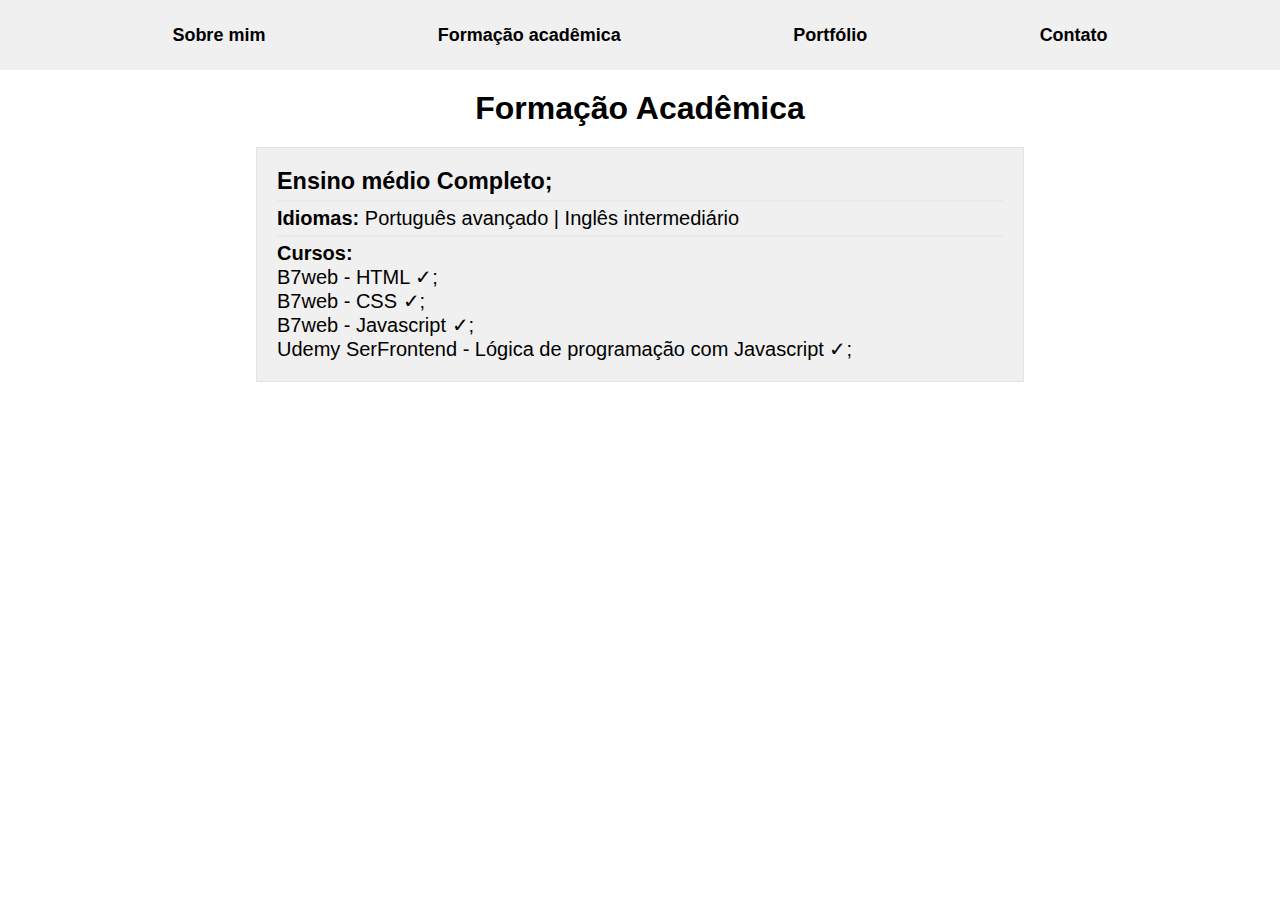
<file: formacao.html>
<!DOCTYPE html>
<html lang="pt-br">
  <head>
    <meta charset="UTF-8" />
    <meta name="viewport" content="width=device-width, initial-scale=1.0" />
    <link rel="stylesheet" href="style.css" />
    <!--Head do vscode, definindo detalhes interno para melhor funcionalidade do site e sincronizando o CSS com HTML-->
    <title>Formação acadêmica</title>
  </head>
  <body>
    <!--Cabeçalho do site, onde apresenta o menu de navegação-->
    <header>
      <ul class="menu">
        <li><a href="index.html">Sobre mim</a></li>
        <li><a href="formacao.html">Formação acadêmica</a></li>
        <li><a href="portfolio.html">Portfólio</a></li>
        <li><a href="contato.html">Contato</a></li>
      </ul>
    </header>
    <!--Conteúdo principal da página, nesse apresentamos as formações do autor do site-->
    <nav class="nav2">
      <h1>Formação Acadêmica</h1>
      <div class="texto">
        <!--Linha de código abaixo, destina-se a apresentar as formações do autor-->
        <h3>Ensino médio <strong>Completo</strong>;</h3>
        <div class="divisao"></div>
        <p>
          <strong>Idiomas:</strong> Português avançado | Inglês intermediário
        </p>
        <div class="divisao"></div>
        <p>
          <strong>Cursos:</strong>
        </p>
        <p>B7web - HTML ✓;</p>
        <p>B7web - CSS ✓;</p>
        <p>B7web - Javascript ✓;</p>
        <p>Udemy SerFrontend - Lógica de programação com Javascript ✓;</p>
      </div>
    </nav>
  </body>
</html>
</file>
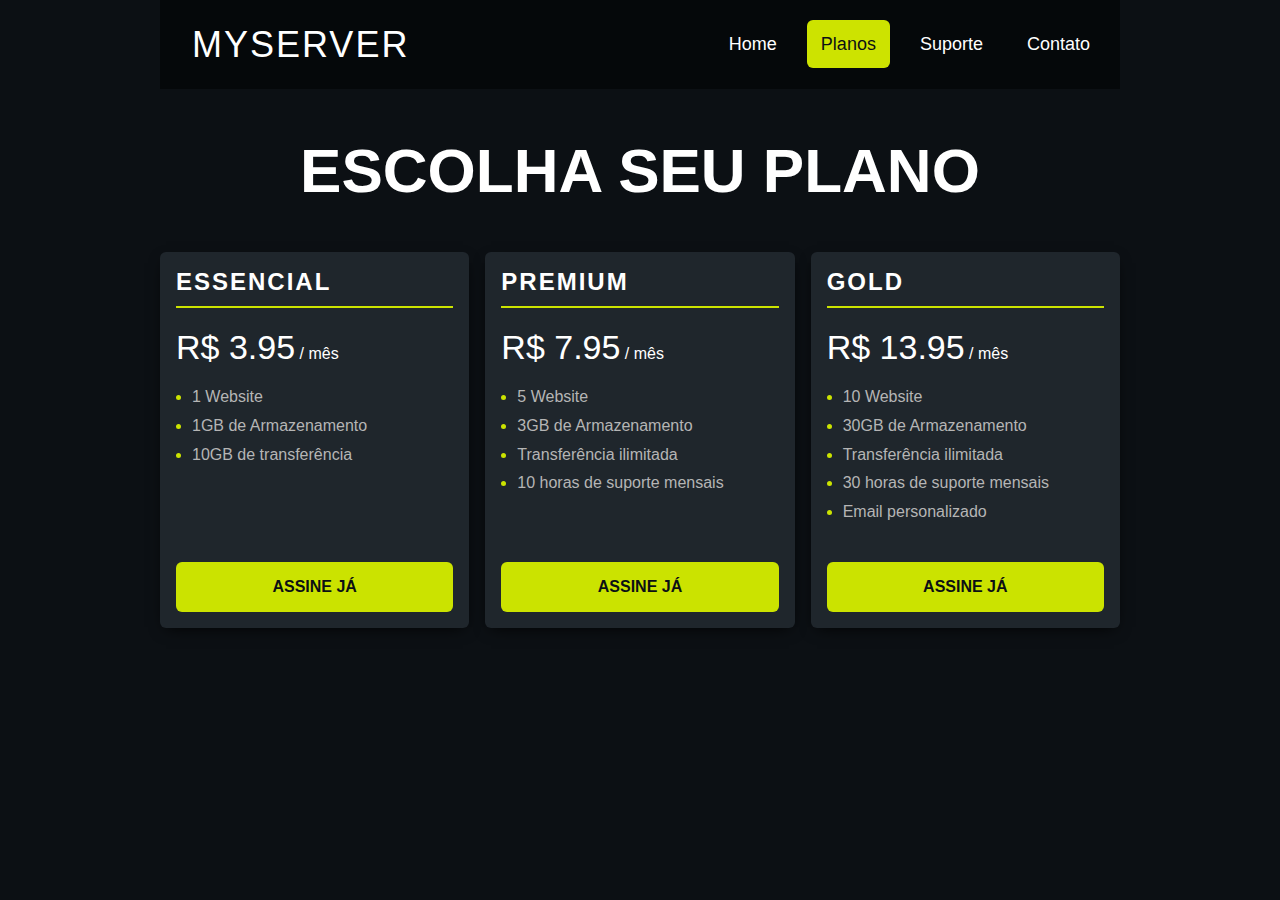
<file: indice2.html>
<!DOCTYPE html>
<html lang="pt-br">
  <head>
    <meta charset="UTF-8" />
    <meta name="viewport" content="width=device-width, initial-scale=1.0" />
    <link rel="stylesheet" href="estilo2.css" />
    <title>Projeto planos</title>
  </head>
  <body>
    <header class="header">
      <div class="header__logo">MyServer</div>
      <nav class="header__nav">
        <ul>
          <li><a href="#">Home</a></li>
          <li><a href="#" class="header__nav--active">Planos</a></li>
          <li><a href="#">Suporte</a></li>
          <li><a href="#">Contato</a></li>
        </ul>
      </nav>
    </header>
    <h1 class="main-title">Escolha seu plano</h1>
    <section class="pricing">
      <div class="pricing-plan">
        <h2 class="pricing-plan__title">Essencial</h2>
        <p><span class="pricing-plan__price">R$ 3.95</span> / mês</p>
        <ul class="pricing-plan__features">
          <li>1 Website</li>
          <li>1GB de Armazenamento</li>
          <li>10GB de transferência</li>
        </ul>
        <a href="#" class="pricing-plan__cta">Assine já</a>
      </div>

      <div class="pricing-plan">
        <h2 class="pricing-plan__title">Premium</h2>
        <p><span class="pricing-plan__price">R$ 7.95</span> / mês</p>
        <ul class="pricing-plan__features">
          <li>5 Website</li>
          <li>3GB de Armazenamento</li>
          <li>Transferência ilimitada</li>
          <li>10 horas de suporte mensais</li>
        </ul>
        <a href="#" class="pricing-plan__cta">Assine já</a>
      </div>

      <div class="pricing-plan">
        <h2 class="pricing-plan__title">Gold</h2>
        <p><span class="pricing-plan__price">R$ 13.95</span> / mês</p>
        <ul class="pricing-plan__features">
          <li>10 Website</li>
          <li>30GB de Armazenamento</li>
          <li>Transferência ilimitada</li>
          <li>30 horas de suporte mensais</li>
          <li>Email personalizado</li>
        </ul>
        <a href="#" class="pricing-plan__cta">Assine já</a>
      </div>
    </section>
  </body>
</html>
</file>
<file: style.css>
* {
  margin: 0;
  padding: 0;
  box-sizing: border-box;
  font-family: sans-serif;
}

header {
  background-color: rgb(240, 240, 240);
  width: 100vw;
  height: 70px;
}

.menu {
  height: 100%;
  display: flex;
  justify-content: space-evenly;
  list-style: none;
  align-items: center;
}

.menu li a {
  text-decoration: none;
  color: black;
  font-size: 18px;
  font-weight: bold;
}

.nav1 h1,
.nav2 h1,
.nav3 h1,
.nav4 h1 {
  text-align: center;
  padding: 20px;
}

.nav1 .texto,
.nav2 .texto,
.nav3 .texto,
.nav4 .texto {
  background-color: rgb(240, 240, 240);
  width: calc(100% - 40%);
  height: auto;
  margin: auto;
  padding: 20px;
  border: 1px solid rgb(228, 228, 228);
  color: black;
  font-size: 20px;
}

.nav3 .texto {
  display: flex;
  justify-content: space-evenly;
  align-items: center;
}

.nav3 .texto img {
  width: 400px;
  height: 300px;
}

.divisao {
  border: 1px solid rgba(0, 0, 0, 0.027);
  margin: 5px 0px 5px 0px;
}

.nav4 .texto li {
  list-style: none;
}

.nav4 .texto img {
  height: 70px;
  width: 70px;
}
#git {
  height: 55px;
}

#gmail {
  height: 55px;
}

.nav4 .texto ul {
  display: flex;
  justify-content: space-evenly;
}
</file>
<file: estilo2.css>
body {
  background-color: #0c1014;
  color: white;
  width: 90%;
  max-width: 960px;
  margin: 0 auto;
  font-family: "Gill Sans", "Gill Sans MT", Calibri, "Trebuchet MS", sans-serif;
}

.main-title {
  font-size: 62px;
  text-transform: uppercase;
  text-align: center;
  margin: 46px 0;
}

.header {
  display: flex;
  background-color: #05080a;
  padding: 16px;
  justify-content: space-between;
  align-items: center;
}

.header__logo {
  font-size: 36px;
  text-transform: uppercase;
  margin-left: 16px;
  letter-spacing: 2px;
}

.header__nav ul {
  display: flex;
  list-style: none;
  font-size: 18px;
  gap: 16px;
}

.header__nav a {
  color: white;
  text-decoration: none;
  padding: 14px;
  border-radius: 6px;
}

.header__nav a:hover {
  text-decoration: underline;
}

a.header__nav--active {
  background-color: #cde300;
  color: #0c1014;
  pointer-events: none;
}

.pricing {
  display: flex;
  gap: 16px;
}

.pricing-plan {
  flex: 1;
  background-color: #1f262c;
  padding: 16px;
  border-radius: 6px;
  box-shadow: 0 5px 15px -6px black;
  display: flex;
  flex-direction: column;
}

.pricing-plan__title {
  text-transform: uppercase;
  border-bottom: 2px solid #cbe300;
  margin-top: 0;
  padding-bottom: 10px;
  letter-spacing: 2px;
}

.pricing-plan p {
  margin-top: 0;
}

.pricing-plan__price {
  font-size: 34px;
}

.pricing-plan__features {
  margin: 0 0 35px;
  color: #b5b5b5;
  padding-left: 16px;
  line-height: 1.8;
  flex: 1;
}

.pricing-plan__features li::marker {
  color: #cbe300;
}

.pricing-plan__cta {
  text-decoration: none;
  color: #0c1014;
  background-color: #cbe300;
  border-radius: 6px;
  text-transform: uppercase;
  font-size: 16px;
  font-weight: bold;
  padding: 16px 10px;
  text-align: center;
}

.pricing-plan__cta:hover {
  outline: 2px solid #cbe300;
  background-color: transparent;
  color: white;
}
</file>
